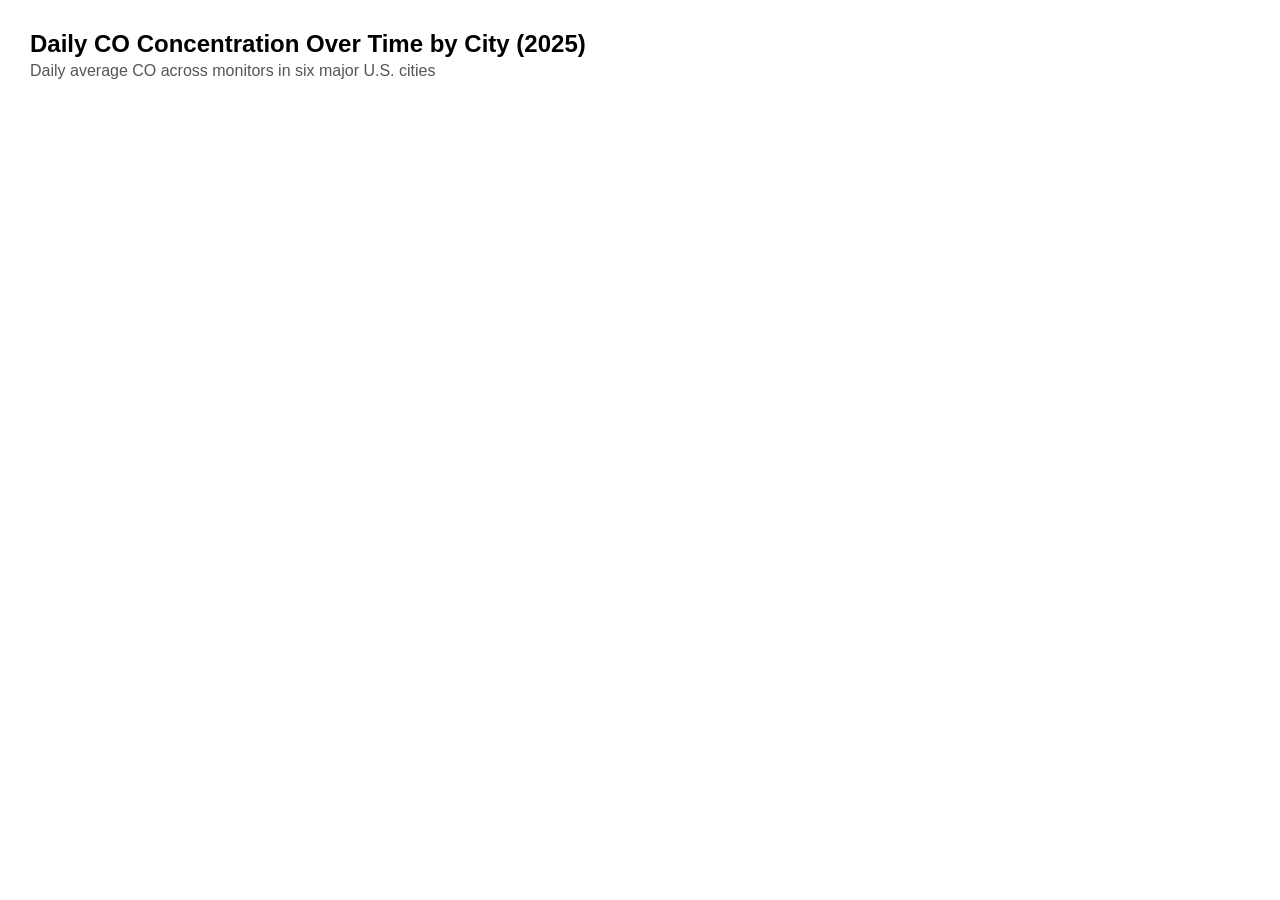
<file: latitude_aqi_scatter.html>
<!DOCTYPE html>
<html lang="en">
<head>
  <meta charset="UTF-8" />
  <title>Daily CO Concentration Over Time by City (2025)</title>
  <script src="https://d3js.org/d3.v7.min.js"></script>
  <style>
    body {
      font-family: Arial, sans-serif;
      margin: 30px;
    }

    h2 {
      margin-bottom: 4px;
    }

    p {
      margin-top: 0;
      margin-bottom: 20px;
      color: #555;
    }

    .tooltip {
      position: absolute;
      background: white;
      border: 1px solid #ccc;
      padding: 8px 10px;
      border-radius: 5px;
      pointer-events: none;
      font-size: 12px;
      opacity: 0;
      box-shadow: 0 2px 8px rgba(0, 0, 0, 0.15);
    }

    .axis-label {
      font-size: 13px;
      font-weight: 500;
    }

    .legend text {
      font-size: 12px;
      alignment-baseline: middle;
    }

    .legend g {
  cursor: pointer;
}
  </style>
</head>
<body>

<h2>Daily CO Concentration Over Time by City (2025)</h2>
<p>Daily average CO across monitors in six major U.S. cities</p>

<div id="chart"></div>
<div class="tooltip" id="tooltip"></div>

<script>
const margin = { top: 30, right: 170, bottom: 60, left: 80 };
const svgWidth = 900;
const svgHeight = 420;
const width = svgWidth - margin.left - margin.right;
const height = svgHeight - margin.top - margin.bottom;

const cityOrder = ["Boston", "New York", "Washington, DC", "Los Angeles", "Houston", "Atlanta"];
const cities = ["Boston", "New York", "Washington", "Los Angeles", "Houston", "Atlanta"];
const activeSet = new Set(cityOrder);
const parseDate = d3.timeParse("%Y-%m-%d");
const formatDate = d3.timeFormat("%b %d, %Y");

const color = d3.scaleOrdinal()
  .domain(cityOrder)
  .range(d3.schemeCategory10);

function labelCity(name) {
  if (!name) return null;
  name = String(name);

  if (name.includes("Boston")) return "Boston";
  if (name.includes("New York")) return "New York";
  if (name.includes("Washington")) return "Washington, DC";
  if (name.includes("Los Angeles")) return "Los Angeles";
  if (name.includes("Houston")) return "Houston";
  if (name.includes("Atlanta")) return "Atlanta";
  return null;
}

const svg = d3.select("#chart")
  .append("svg")
  .attr("width", svgWidth)
  .attr("height", svgHeight);

const chart = svg.append("g")
  .attr("transform", `translate(${margin.left},${margin.top})`);

const tooltip = d3.select("#tooltip");

d3.csv("co.csv").then(function(data) {
  data.forEach(function(d) {
    d.date = parseDate(d["Date Local"]);
    d.co = +d["Arithmetic Mean"];
    d.aqi = d["AQI"] === "" ? null : +d["AQI"];
  });

  const filtered = data
    .filter(function(d) {
      return (
        d["City Name"] &&
        cities.some(function(city) {
          return d["City Name"].toLowerCase().includes(city.toLowerCase());
        }) &&
        d.date &&
        !isNaN(d.co)
      );
    })
    .map(function(d) {
      return {
        date: d.date,
        City: labelCity(d["City Name"]),
        co: d.co,
        aqi: d.aqi
      };
    })
    .filter(function(d) {
      return d.City !== null;
    });

  const grouped = d3.rollups(
    filtered,
    function(v) {
      return {
        co: d3.mean(v, d => d.co),
        aqi: d3.mean(v, d => d.aqi == null ? undefined : d.aqi)
      };
    },
    d => +d.date,
    d => d.City
  );

  const finalData = [];
  grouped.forEach(function(dateGroup) {
    const dateVal = dateGroup[0];
    const cityGroups = dateGroup[1];

    cityGroups.forEach(function(cityGroup) {
      const city = cityGroup[0];
      const vals = cityGroup[1];

      finalData.push({
        date: new Date(+dateVal),
        City: city,
        co: vals.co,
        aqi: vals.aqi
      });
    });
  });

  finalData.sort(function(a, b) {
    return d3.ascending(a.date, b.date);
  });

  const x = d3.scaleTime()
    .domain(d3.extent(finalData, d => d.date))
    .range([0, width]);

  const y = d3.scaleLinear()
    .domain(d3.extent(finalData, d => d.co))
    .nice()
    .range([height, 0]);

  const xAxis = d3.axisBottom(x)
    .ticks(d3.timeMonth.every(1))
    .tickFormat(d3.timeFormat("%b"));

  const yAxis = d3.axisLeft(y);

  chart.append("g")
    .attr("transform", `translate(0,${height})`)
    .call(xAxis);

  chart.append("g")
    .call(yAxis);

  chart.append("text")
    .attr("class", "axis-label")
    .attr("x", width / 2)
    .attr("y", height + 45)
    .attr("text-anchor", "middle")
    .text("Date");

  chart.append("text")
    .attr("class", "axis-label")
    .attr("transform", "rotate(-90)")
    .attr("x", -height / 2)
    .attr("y", -55)
    .attr("text-anchor", "middle")
    .text("Daily Avg CO (ppm)");


  const pointsGroup = chart.append("g");

  pointsGroup.selectAll("circle.point")
    .data(finalData)
    .enter()
    .append("circle")
    .attr("class", d => `point city-${d.City.replace(/[^a-zA-Z]/g, "")}`)
    .attr("cx", d => x(d.date))
    .attr("cy", d => y(d.co))
    .attr("r", 4.5)
    .attr("fill", d => color(d.City))
    .attr("opacity", 0.75)
    .on("mouseover", function(event, d) {
      if (!activeSet.has(d.City)) return;
      tooltip
        .style("opacity", 1)
        .html(
          `<strong>Date:</strong> ${formatDate(d.date)}<br>
           <strong>City:</strong> ${d.City}<br>
           <strong>CO (ppm):</strong> ${d.co.toFixed(3)}<br>
           <strong>Avg AQI:</strong> ${d.aqi == null || isNaN(d.aqi) ? "N/A" : d.aqi.toFixed(1)}`
        );
    })
    .on("mousemove", function(event) {
      tooltip
        .style("left", (event.pageX + 12) + "px")
        .style("top", (event.pageY - 28) + "px");
    })
    .on("mouseout", function() {
      tooltip.style("opacity", 0);
    });

  const legend = svg.append("g")
    .attr("class", "legend")
    .attr("transform", `translate(${svgWidth - margin.right + 30}, ${margin.top + 10})`);

  cityOrder.forEach(function(city, i) {
    const row = legend.append("g")
      .attr("transform", `translate(0, ${i * 24})`)
      .on("click", function() {
        const isActive = activeSet.has(city);
        if (isActive) {
          activeSet.delete(city);
        } else {
          activeSet.add(city);
        }
        const nowActive = activeSet.has(city);

        d3.select(this).select("circle")
          .attr("opacity", nowActive ? 1 : 0.2);
        d3.select(this).select("text")
          .attr("opacity", nowActive ? 1 : 0.35);

        const cls = `.city-${city.replace(/[^a-zA-Z]/g, "")}`;
        pointsGroup.selectAll(cls)
          .transition().duration(200)
          .attr("opacity", nowActive ? 0.75 : 0)
          .attr("pointer-events", nowActive ? "all" : "none");
      });

    row.append("circle")
      .attr("cx", 0)
      .attr("cy", 0)
      .attr("r", 5)
      .attr("fill", color(city));

    row.append("text")
      .attr("x", 12)
      .attr("y", 0)
      .text(city);
  });
});
</script>

</body>
</html>
</file>
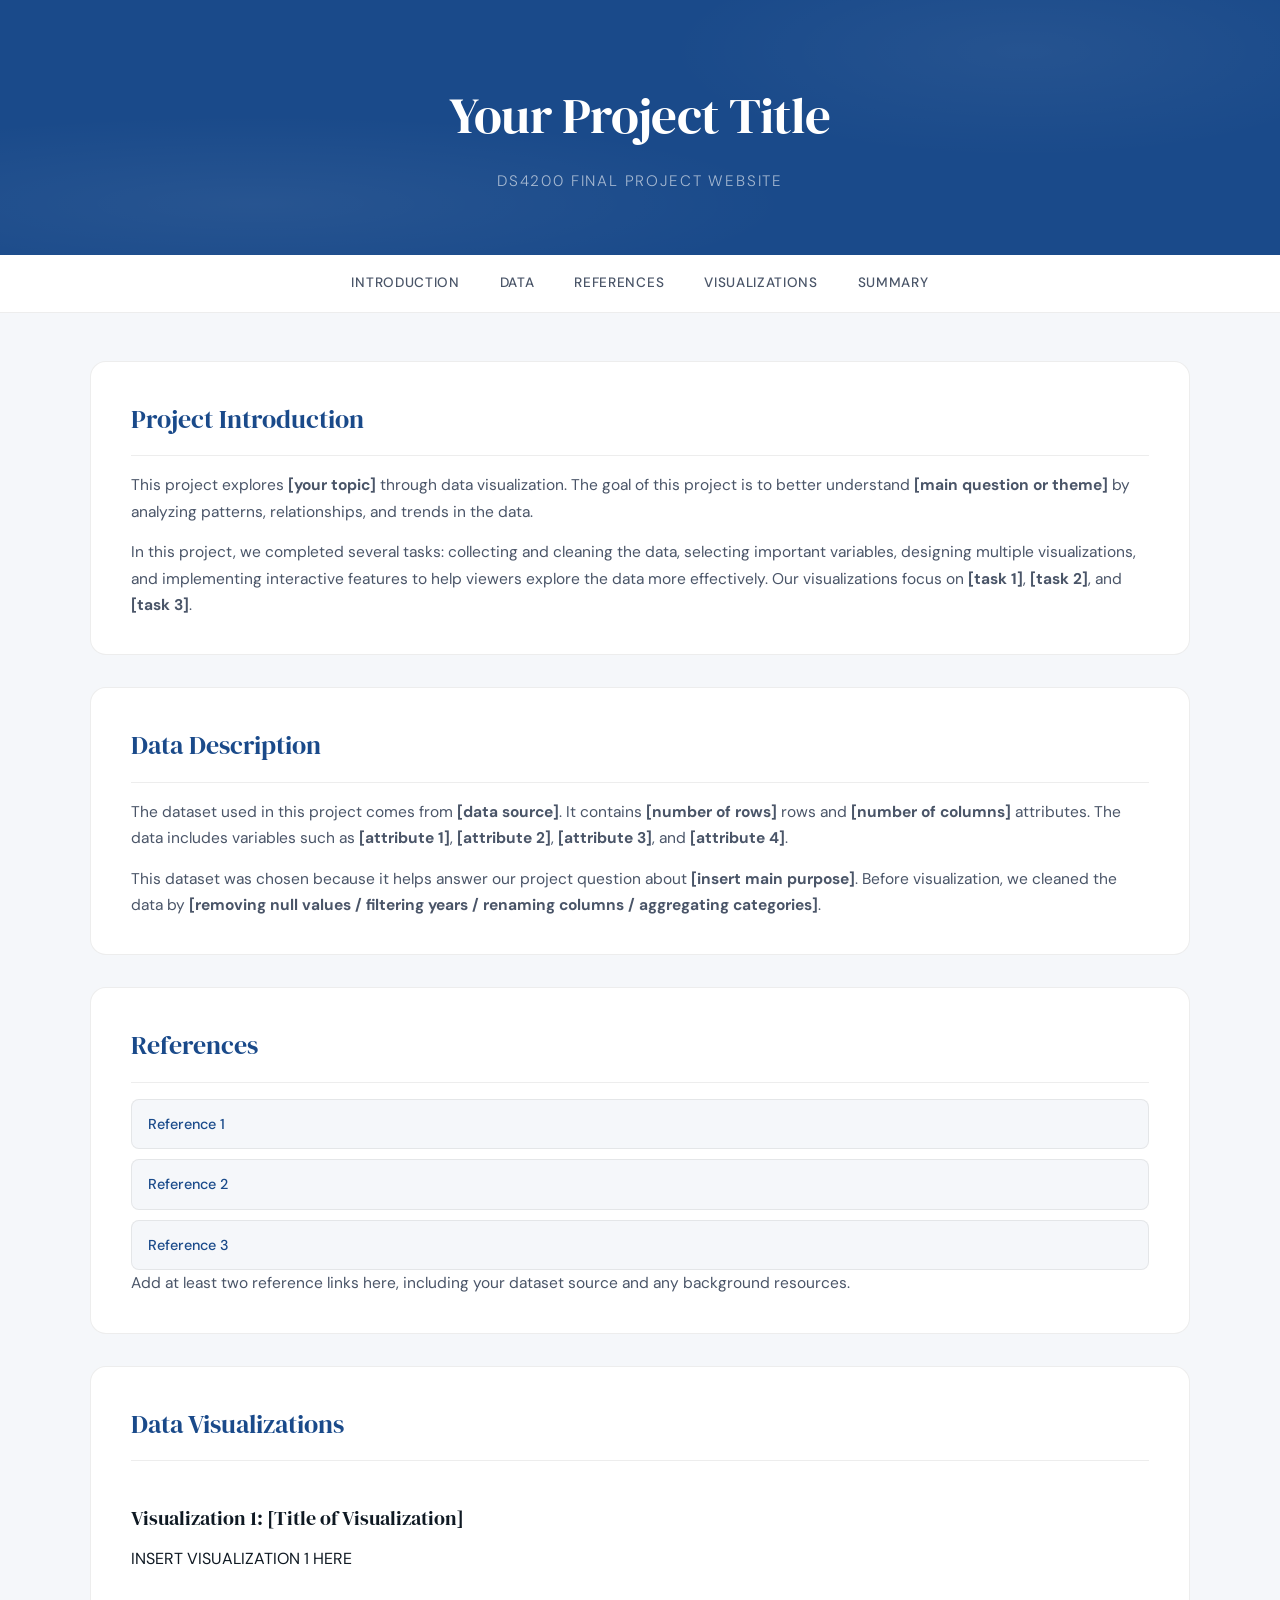
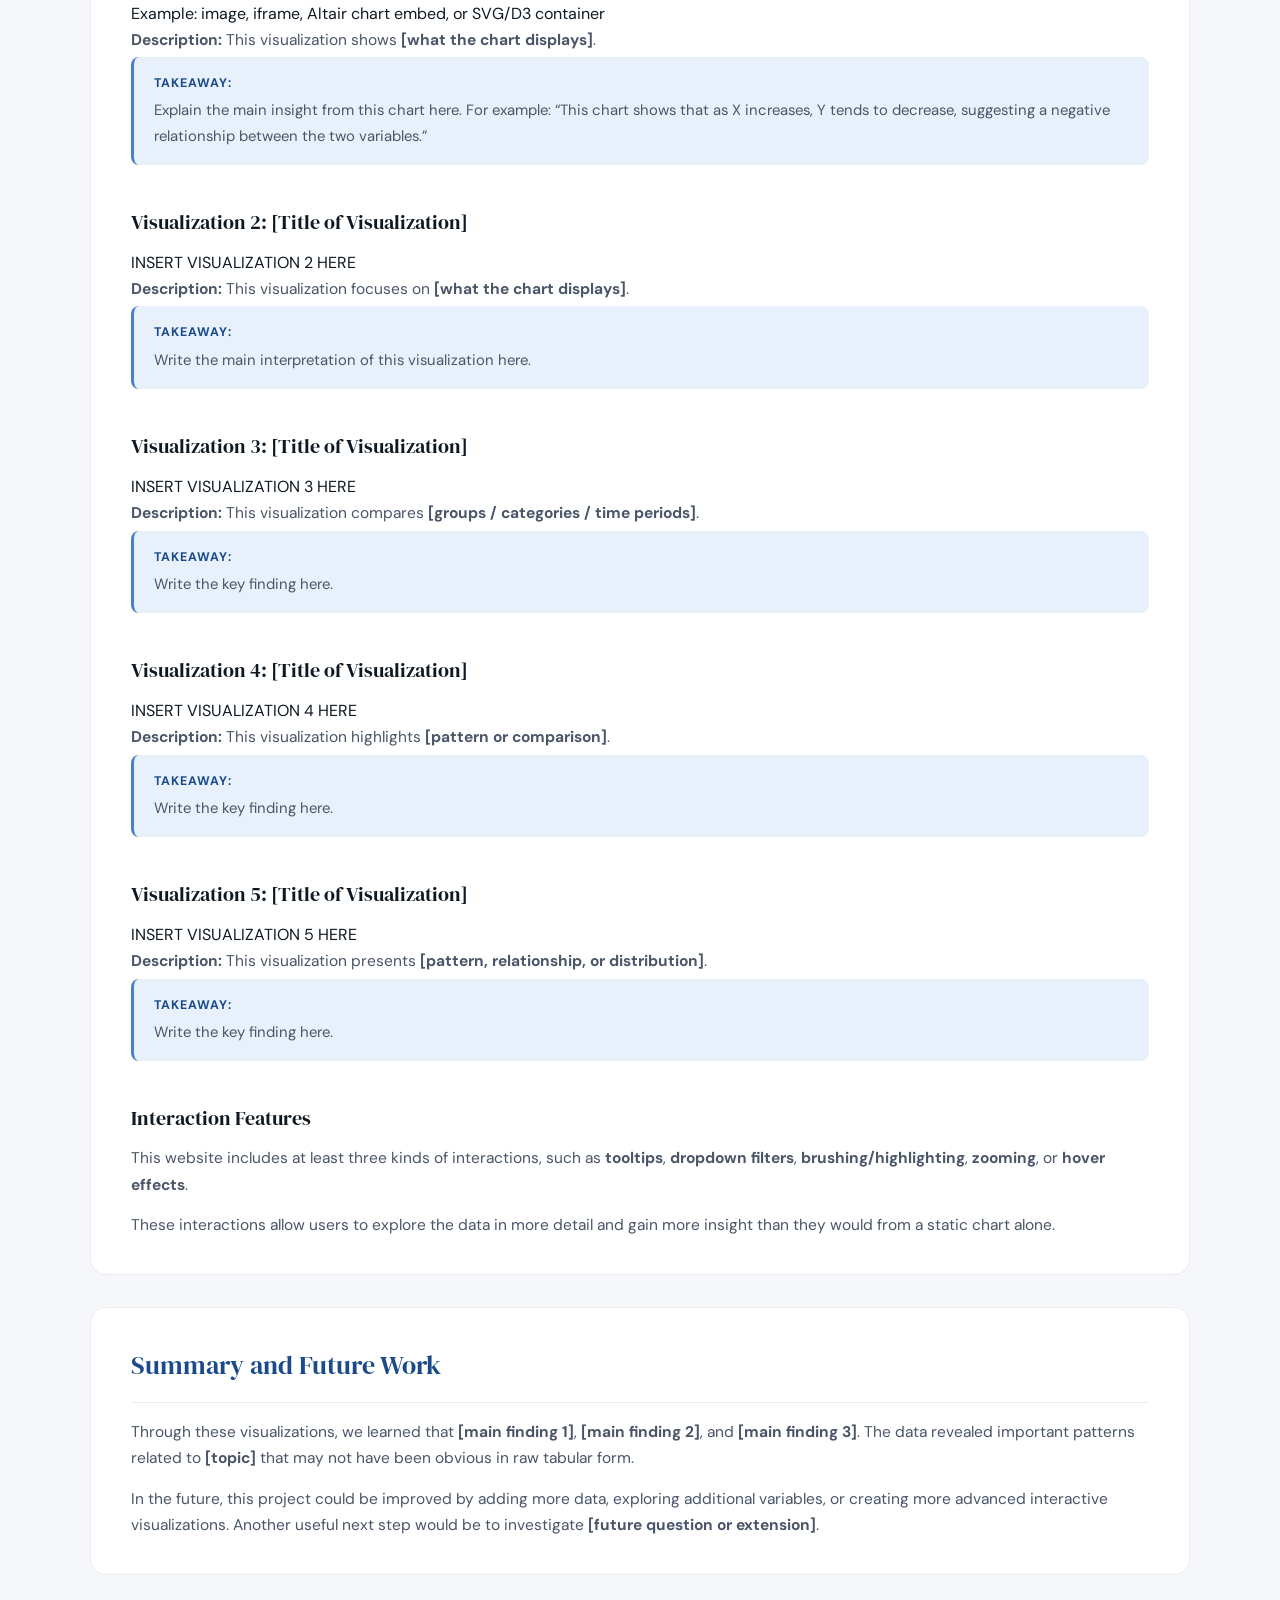
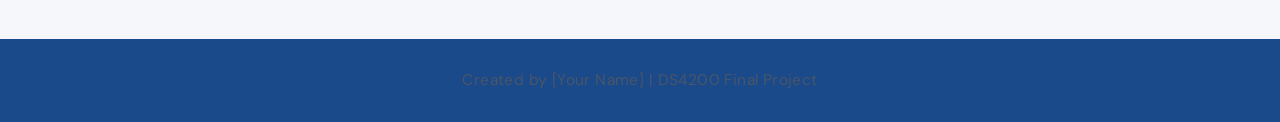
<file: main.html>
<!DOCTYPE html>
<html lang="en">
<head>
  <meta charset="UTF-8" />
  <meta name="viewport" content="width=device-width, initial-scale=1.0" />
  <title>DS4200 Final Project</title>
  
<link rel="stylesheet" href="style.css">
  
</head>
<body>

  <header>
    <h1>Your Project Title</h1>
    <p>DS4200 Final Project Website</p>
  </header>

  <nav>
    <a href="#intro">Introduction</a>
    <a href="#data">Data</a>
    <a href="#references">References</a>
    <a href="#visualizations">Visualizations</a>
    <a href="#summary">Summary</a>
  </nav>

  <main>
    <!-- INTRODUCTION -->
    <section id="intro">
      <h2>Project Introduction</h2>
      <p>
        This project explores <strong>[your topic]</strong> through data visualization.
        The goal of this project is to better understand <strong>[main question or theme]</strong>
        by analyzing patterns, relationships, and trends in the data.
      </p>

      <p>
        In this project, we completed several tasks: collecting and cleaning the data,
        selecting important variables, designing multiple visualizations, and implementing
        interactive features to help viewers explore the data more effectively.
        Our visualizations focus on <strong>[task 1]</strong>, <strong>[task 2]</strong>,
        and <strong>[task 3]</strong>.
      </p>
    </section>

    <!-- DATA DESCRIPTION -->
    <section id="data">
      <h2>Data Description</h2>
      <p>
        The dataset used in this project comes from <strong>[data source]</strong>.
        It contains <strong>[number of rows]</strong> rows and <strong>[number of columns]</strong> attributes.
        The data includes variables such as <strong>[attribute 1]</strong>,
        <strong>[attribute 2]</strong>, <strong>[attribute 3]</strong>, and
        <strong>[attribute 4]</strong>.
      </p>

      <p>
        This dataset was chosen because it helps answer our project question about
        <strong>[insert main purpose]</strong>. Before visualization, we cleaned the data by
        <strong>[removing null values / filtering years / renaming columns / aggregating categories]</strong>.
      </p>
    </section>

    <!-- REFERENCES -->
    <section id="references">
      <h2>References</h2>
      <ul class="reference-list">
        <li><a href="PASTE_LINK_1_HERE" target="_blank">Reference 1</a></li>
        <li><a href="PASTE_LINK_2_HERE" target="_blank">Reference 2</a></li>
        <li><a href="PASTE_LINK_3_HERE" target="_blank">Reference 3</a></li>
      </ul>
      <p class="small-note">
        Add at least two reference links here, including your dataset source and any background resources.
      </p>
    </section>

    <!-- VISUALIZATIONS -->
    <section id="visualizations">
      <h2>Data Visualizations</h2>

      <!-- Visualization 1 -->
      <h3>Visualization 1: [Title of Visualization]</h3>
      <div class="viz-box">
        INSERT VISUALIZATION 1 HERE
        <br><br>
        Example: image, iframe, Altair chart embed, or SVG/D3 container
      </div>
      <p>
        <strong>Description:</strong> This visualization shows
        <strong>[what the chart displays]</strong>.
      </p>
      <div class="takeaway">
        <strong>Takeaway:</strong> Explain the main insight from this chart here.
        For example: “This chart shows that as X increases, Y tends to decrease,
        suggesting a negative relationship between the two variables.”
      </div>

      <!-- Visualization 2 -->
      <h3>Visualization 2: [Title of Visualization]</h3>
      <div class="viz-box">
        INSERT VISUALIZATION 2 HERE
      </div>
      <p>
        <strong>Description:</strong> This visualization focuses on
        <strong>[what the chart displays]</strong>.
      </p>
      <div class="takeaway">
        <strong>Takeaway:</strong> Write the main interpretation of this visualization here.
      </div>

      <!-- Visualization 3 -->
      <h3>Visualization 3: [Title of Visualization]</h3>
      <div class="viz-box">
        INSERT VISUALIZATION 3 HERE
      </div>
      <p>
        <strong>Description:</strong> This visualization compares
        <strong>[groups / categories / time periods]</strong>.
      </p>
      <div class="takeaway">
        <strong>Takeaway:</strong> Write the key finding here.
      </div>

      <!-- Visualization 4 -->
      <h3>Visualization 4: [Title of Visualization]</h3>
      <div class="viz-box">
        INSERT VISUALIZATION 4 HERE
      </div>
      <p>
        <strong>Description:</strong> This visualization highlights
        <strong>[pattern or comparison]</strong>.
      </p>
      <div class="takeaway">
        <strong>Takeaway:</strong> Write the key finding here.
      </div>

      <!-- Visualization 5 -->
      <h3>Visualization 5: [Title of Visualization]</h3>
      <div class="viz-box">
        INSERT VISUALIZATION 5 HERE
      </div>
      <p>
        <strong>Description:</strong> This visualization presents
        <strong>[pattern, relationship, or distribution]</strong>.
      </p>
      <div class="takeaway">
        <strong>Takeaway:</strong> Write the key finding here.
      </div>

      <h3>Interaction Features</h3>
      <p>
        This website includes at least three kinds of interactions, such as
        <strong>tooltips</strong>, <strong>dropdown filters</strong>,
        <strong>brushing/highlighting</strong>, <strong>zooming</strong>,
        or <strong>hover effects</strong>.
      </p>
      <p>
        These interactions allow users to explore the data in more detail and gain
        more insight than they would from a static chart alone.
      </p>
    </section>

    <!-- SUMMARY -->
    <section id="summary">
      <h2>Summary and Future Work</h2>
      <p>
        Through these visualizations, we learned that <strong>[main finding 1]</strong>,
        <strong>[main finding 2]</strong>, and <strong>[main finding 3]</strong>.
        The data revealed important patterns related to <strong>[topic]</strong> that may
        not have been obvious in raw tabular form.
      </p>

      <p>
        In the future, this project could be improved by adding more data,
        exploring additional variables, or creating more advanced interactive
        visualizations. Another useful next step would be to investigate
        <strong>[future question or extension]</strong>.
      </p>
    </section>
  </main>

  <footer>
    <p>Created by [Your Name] | DS4200 Final Project</p>
  </footer>

</body>
</html>
</file>
<file: style.css>
@import url('https://fonts.googleapis.com/css2?family=DM+Serif+Display:ital@0;1&family=DM+Sans:wght@300;400;500;600&display=swap');

:root {
  --ink: #0f1923;
  --ink-muted: #4a5568;
  --ink-faint: #8a9ab0;
  --surface: #f5f7fa;
  --card: #ffffff;
  --accent: #1a4a8a;
  --accent-light: #e8f0fb;
  --accent-mid: #4a7fcf;
  --accent-warm: #c97b3a;
  --border: rgba(0,0,0,0.07);
  --radius: 16px;
  --radius-sm: 8px;
}

*, *::before, *::after {
  box-sizing: border-box;
  margin: 0;
  padding: 0;
}

html {
  scroll-behavior: smooth;
}

body {
  font-family: 'DM Sans', sans-serif;
  background-color: var(--surface);
  color: var(--ink);
  line-height: 1.7;
  font-size: 16px;
}

/* ── HEADER ─────────────────────────────────────────────── */
header {
  background-color: var(--accent);
  color: #fff;
  text-align: center;
  padding: 72px 24px 60px;
  position: relative;
  overflow: hidden;
}

header::before {
  content: '';
  position: absolute;
  inset: 0;
  background-image:
    radial-gradient(ellipse 60% 50% at 20% 80%, rgba(255,255,255,0.06) 0%, transparent 70%),
    radial-gradient(ellipse 40% 60% at 80% 20%, rgba(255,255,255,0.05) 0%, transparent 70%);
  pointer-events: none;
}

header h1 {
  font-family: 'DM Serif Display', serif;
  font-size: clamp(2rem, 5vw, 3.2rem);
  font-weight: 400;
  letter-spacing: -0.01em;
  color: #fff;
  margin-bottom: 10px;
  position: relative;
}

header p {
  font-size: 0.95rem;
  font-weight: 300;
  letter-spacing: 0.12em;
  text-transform: uppercase;
  color: rgba(255,255,255,0.6);
  position: relative;
}

/* ── NAV ─────────────────────────────────────────────────── */
nav {
  background-color: rgba(255,255,255,0.96);
  text-align: center;
  padding: 0;
  position: sticky;
  top: 0;
  z-index: 1000;
  backdrop-filter: blur(12px);
  border-bottom: 1px solid var(--border);
  display: flex;
  justify-content: center;
  gap: 0;
}

nav a {
  display: inline-block;
  color: var(--ink-muted);
  text-decoration: none;
  padding: 16px 20px;
  font-size: 0.85rem;
  font-weight: 500;
  letter-spacing: 0.05em;
  text-transform: uppercase;
  border-bottom: 2px solid transparent;
  transition: color 0.2s, border-color 0.2s;
}

nav a:hover {
  color: var(--accent);
  border-bottom-color: var(--accent);
}

/* ── MAIN ────────────────────────────────────────────────── */
main {
  width: min(90%, 1100px);
  margin: 48px auto 64px;
  display: flex;
  flex-direction: column;
  gap: 32px;
}

/* ── SECTIONS ────────────────────────────────────────────── */
section {
  background-color: var(--card);
  padding: 36px 40px;
  border-radius: var(--radius);
  border: 1px solid var(--border);
}

h2 {
  font-family: 'DM Serif Display', serif;
  font-size: 1.6rem;
  font-weight: 400;
  color: var(--accent);
  margin-bottom: 16px;
  padding-bottom: 14px;
  border-bottom: 1px solid var(--border);
}

h3 {
  font-family: 'DM Serif Display', serif;
  font-size: 1.25rem;
  font-weight: 400;
  color: var(--ink);
  margin: 40px 0 10px;
}

h3:first-child {
  margin-top: 0;
}

p {
  font-size: 0.97rem;
  color: var(--ink-muted);
  margin-bottom: 0;
}

p + p {
  margin-top: 14px;
}

/* ── TABLE ELEMENTS ──────────────────────────────────────── */
table, th, td {
  border: 1px solid;
}

/* ── VIZ BLOCKS ──────────────────────────────────────────── */
.viz-block {
  background-color: var(--card);
  border: 1px solid var(--border);
  border-radius: var(--radius);
  padding: 36px 40px;
  display: flex;
  flex-direction: column;
  gap: 0;
}

.viz-label {
  display: inline-block;
  font-size: 0.72rem;
  font-weight: 600;
  letter-spacing: 0.12em;
  text-transform: uppercase;
  color: var(--accent-warm);
  margin-bottom: 6px;
}

.viz-block p {
  margin-bottom: 20px;
}

.viz-block strong {
  color: var(--ink);
  font-weight: 600;
}

iframe {
  width: 100%;
  border: none;
  border-radius: var(--radius-sm);
  background-color: #fff;
  border: 1px solid var(--border);
  margin: 4px 0 20px;
}

/* ── TAKEAWAY ────────────────────────────────────────────── */
.takeaway {
  margin-top: 4px;
  padding: 16px 20px;
  background-color: var(--accent-light);
  border-left: 3px solid var(--accent-mid);
  border-radius: var(--radius-sm);
  font-size: 0.93rem;
  color: var(--ink-muted);
}

.takeaway strong {
  color: var(--accent);
  display: block;
  margin-bottom: 4px;
  font-size: 0.78rem;
  letter-spacing: 0.08em;
  text-transform: uppercase;
}

/* ── REFERENCES ──────────────────────────────────────────── */
.reference-list {
  padding-left: 0;
  list-style: none;
  display: flex;
  flex-direction: column;
  gap: 10px;
}

.reference-list li {
  padding: 12px 16px;
  background: var(--surface);
  border-radius: var(--radius-sm);
  border: 1px solid var(--border);
  font-size: 0.9rem;
  margin-bottom: 0;
}

.reference-list a {
  color: var(--accent);
  text-decoration: none;
  font-weight: 500;
}

.reference-list a:hover {
  text-decoration: underline;
}

/* ── TABS ────────────────────────────────────────────────── */
.tabs {
  display: flex;
  flex-wrap: wrap;
  gap: 8px;
  margin: 16px 0;
}

.tabs button {
  background-color: var(--surface);
  border: 1px solid var(--border);
  padding: 9px 18px;
  border-radius: 40px;
  cursor: pointer;
  font-family: 'DM Sans', sans-serif;
  font-size: 0.85rem;
  font-weight: 500;
  color: var(--ink-muted);
  transition: all 0.2s ease;
}

.tabs button:hover {
  background-color: var(--accent-light);
  color: var(--accent);
  border-color: var(--accent-mid);
}

.tabs button.active {
  background-color: var(--accent);
  color: #fff;
  border-color: var(--accent);
}

/* ── INTERACTION LIST ────────────────────────────────────── */
ul {
  padding-left: 0;
  list-style: none;
  display: flex;
  flex-direction: column;
  gap: 10px;
  margin-top: 12px;
}

li {
  padding: 11px 16px;
  background: var(--surface);
  border-radius: var(--radius-sm);
  border-left: 3px solid var(--accent-mid);
  font-size: 0.93rem;
  color: var(--ink-muted);
}

li strong {
  color: var(--ink);
}

/* ── FOOTER ──────────────────────────────────────────────── */
footer {
text-align: center;
padding: 28px 20px;
background-color: var(--accent);
color: #fff;
font-size: 0.85rem;
letter-spacing: 0.03em;
}

/* ── RESPONSIVE ──────────────────────────────────────────── */
@media (max-width: 768px) {
  header {
    padding: 52px 20px 44px;
  }

  nav {
    flex-wrap: wrap;
    padding: 4px 0;
  }

  nav a {
    padding: 10px 14px;
    font-size: 0.8rem;
  }

  section, .viz-block {
    padding: 24px 20px;
  }

  h2 {
    font-size: 1.4rem;
  }
}
</file>
